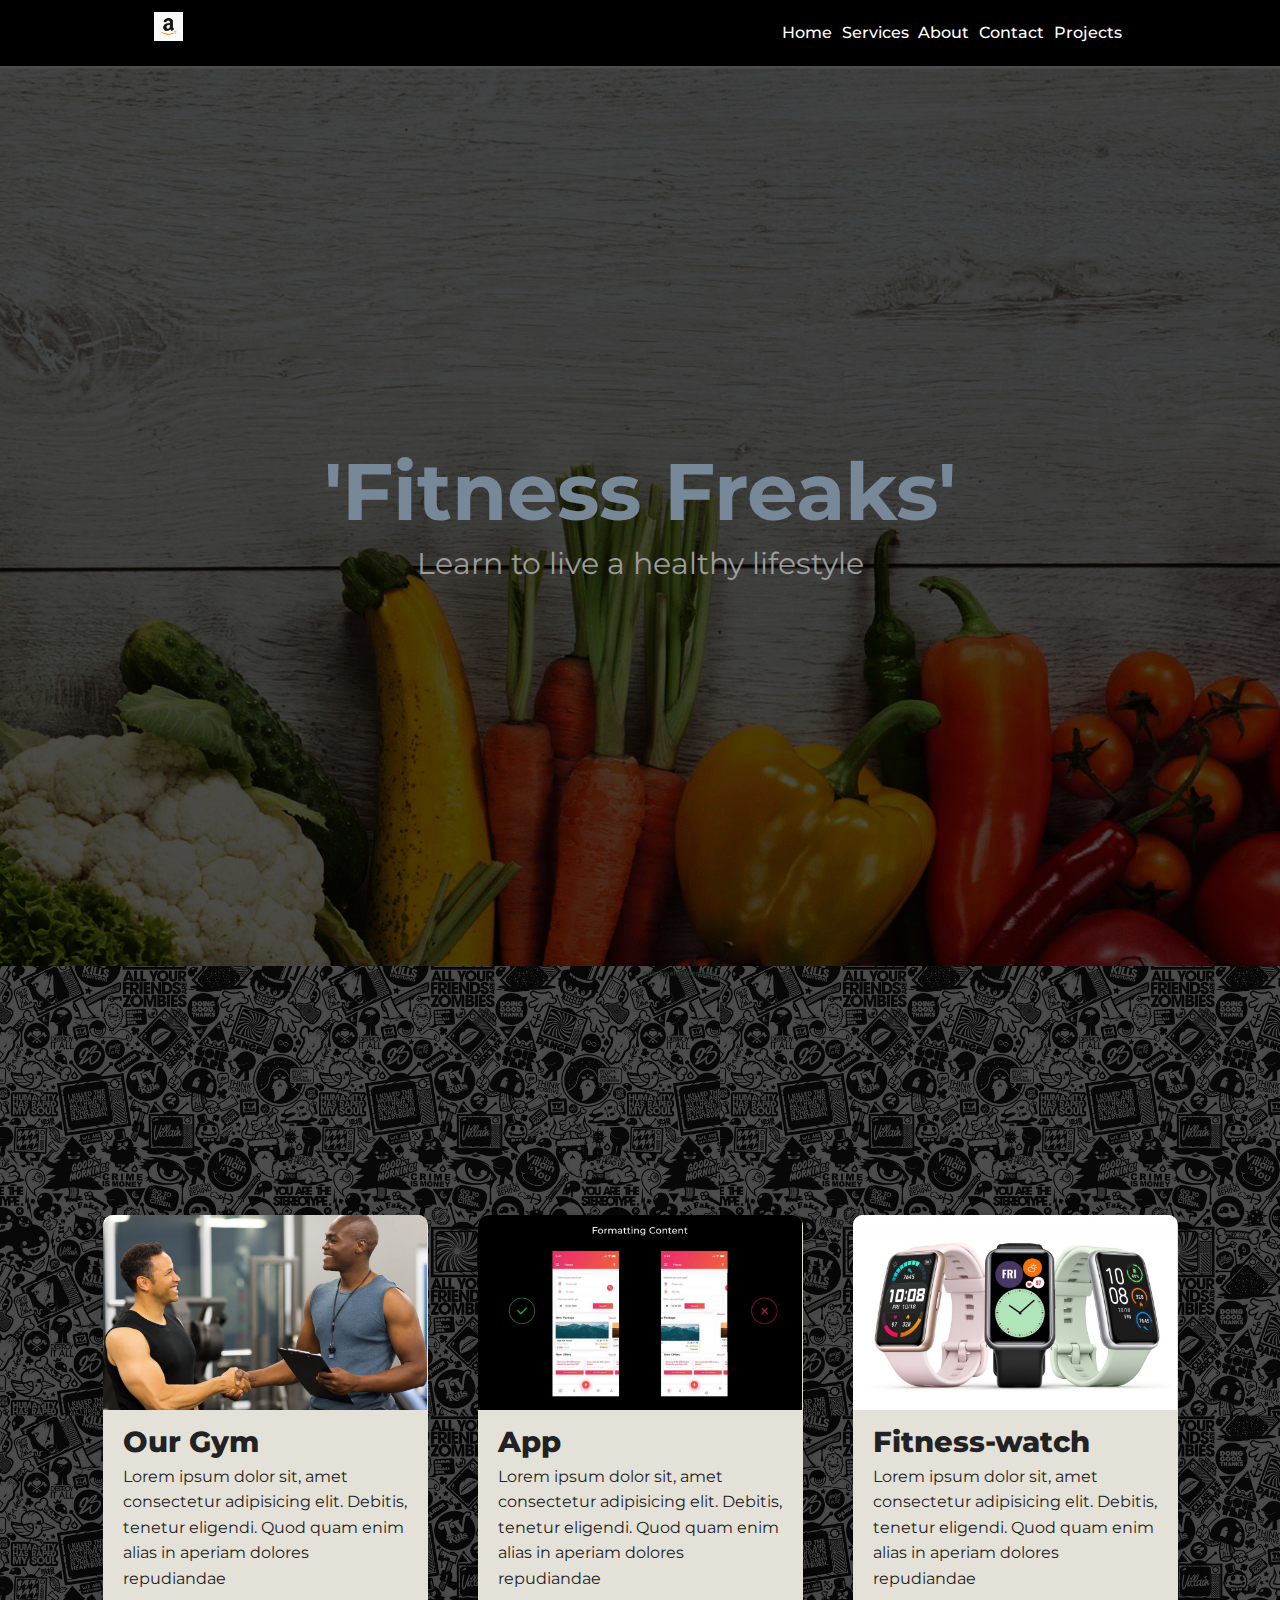
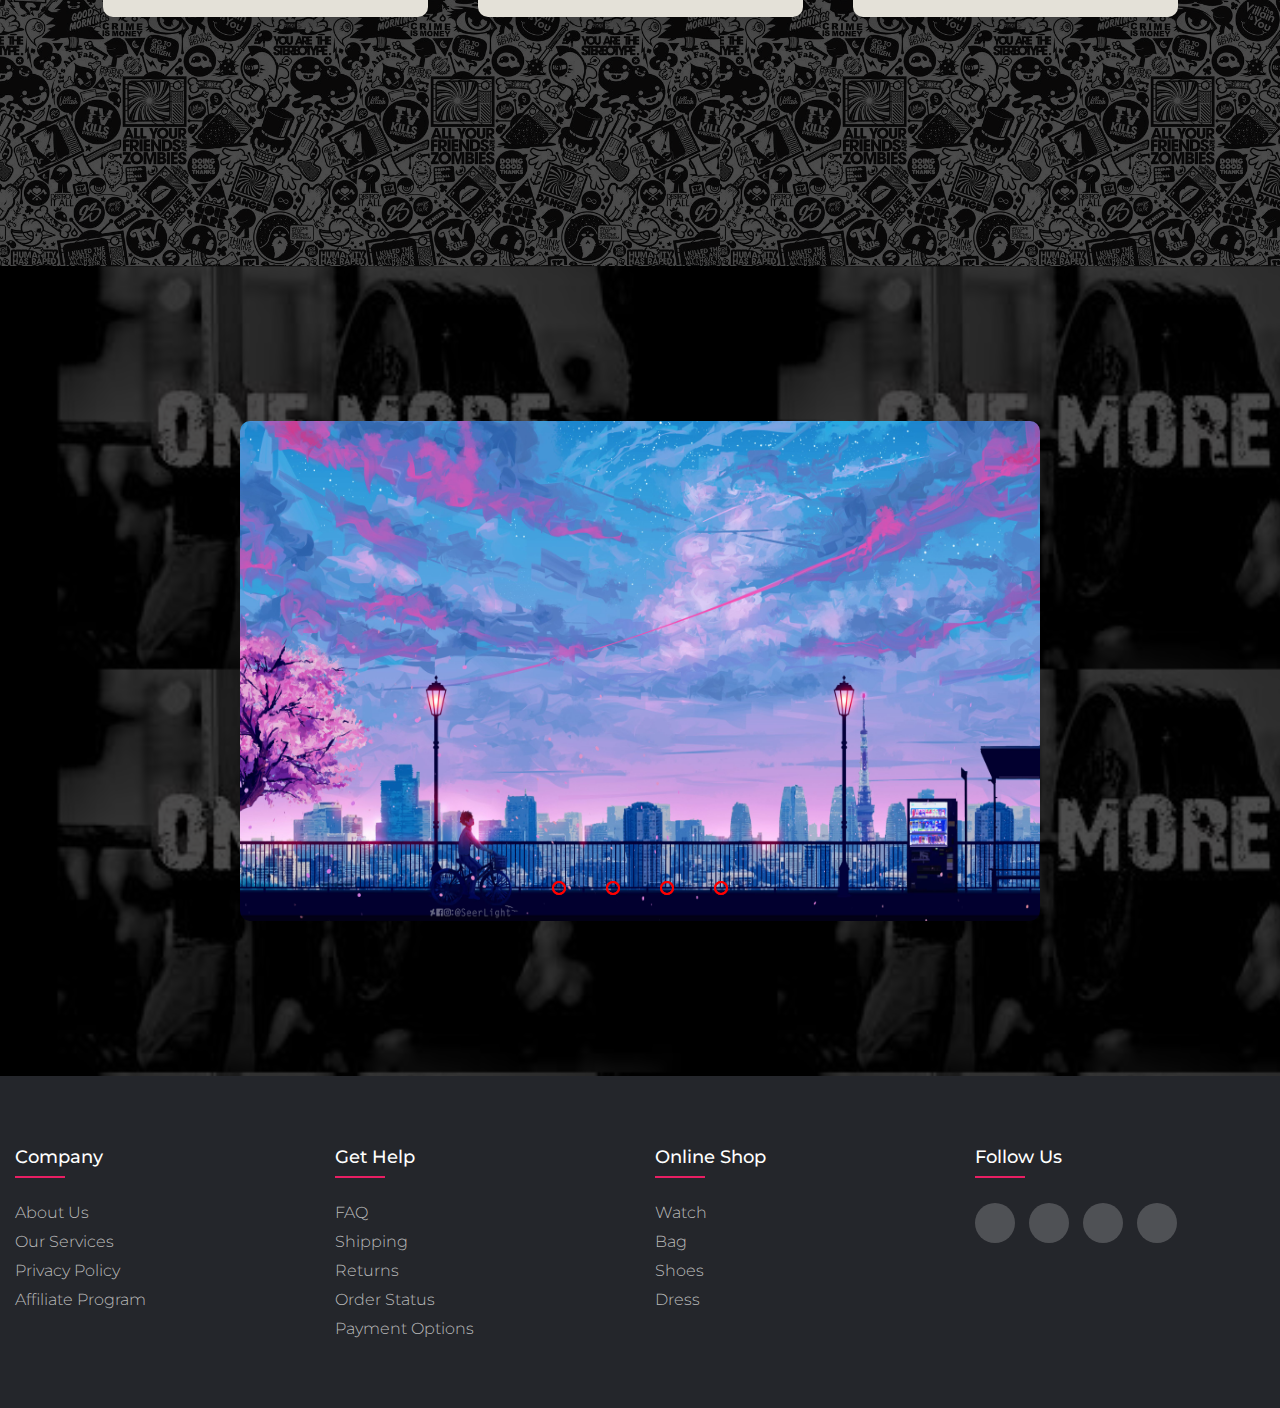
<file: index.html>
<!DOCTYPE html>
<html lang="en">
<head>
    <meta charset="UTF-8">
    <meta http-equiv="X-UA-Compatible" content="IE=edge">
    <meta name="viewport" content="width=device-width, initial-scale=1.0">
    <link rel="stylesheet" href="style.css">
    <script src="https://cdnjs.cloudflare.com/ajax/libs/jquery/3.6.0/jquery.min.js" charset="utf-8"></script>
    <title>Document</title>
</head>
<body>
    <div class="container">


        <header>

            <img src="images.png" class="logo" alt="logo">

            <nav>
                <ul  id="nav">
                    <a href="#home"><li>Home</li></a>
                    <a href="#services"><li>Services</li></a>
                    <a href="#about"><li>About</li></a>
                    <a href="ConsultUs.html"><li>Contact</li></a>
        <a href="#projects"><li>Projects</li></a>
                </ul>
            </nav>

        </header>
    </div>

   <div class = "bannerarea">
       <div class="content-area">
           <div class = "content">
               <h1>'Fitness Freaks'</h1>
               <p>Learn to live a healthy lifestyle</p>
           </div>
       </div>

   </div>


<section class="cards" id = "about">
    <div class="card-slider">
        <div class="card-content">
            <a href="" class="card">
                <div class="card-image"><img src="GYM.jpg" alt="Gym" srcset=""></div>  
                <div class="card-info">
                    <h3>Our Gym</h3>
                    <p>Lorem ipsum dolor sit, amet consectetur adipisicing elit. Debitis, tenetur eligendi. Quod quam enim alias in aperiam dolores repudiandae</p>


                </div>
            </a>
            <a href="" class="card">
                <div class="card-image"><img src="App ui.jpg" alt="App" srcset=""></div>  
                <div class="card-info">
                    <h3>App</h3>
                    <p>Lorem ipsum dolor sit, amet consectetur adipisicing elit. Debitis, tenetur eligendi. Quod quam enim alias in aperiam dolores repudiandae</p>


                </div>
            </a>
            <a href="" class="card">
                <div class="card-image"><img src="WATCH-FIT-2-1024x614-1.jpeg" alt="watch" srcset=""></div>  
                <div class="card-info">
                    <h3>Fitness-watch</h3>
                    <p>Lorem ipsum dolor sit, amet consectetur adipisicing elit. Debitis, tenetur eligendi. Quod quam enim alias in aperiam dolores repudiandae</p>


                </div>
           
            </a>
        
    </div>


</section>
<section class="image-slider">
    <div class="slider">
        <div class="slides">
            <input type="radio" name="radio-btn" id="radio1">
            <input type="radio" name="radio-btn" id="radio2">
            <input type="radio" name="radio-btn" id="radio3">
            <input type="radio" name="radio-btn" id="radio4">
    
            <div class="slide first">
                <img src="astheic 1.jpg" alt="Imageslider">
            </div>
            <div class="slide second">
                <img src="astheic 2.jpg" alt="Imageslider">
            </div>
            <div class="slide third">
                <img src="astheic 3.jpg" alt="Imageslider">
            </div>
            <div class="slide fourth">
                <img src="astheic 4.jpg" alt="Imageslider">
            </div>
    
            <div class="navigation-auto">
                <div class="auto-btn1"></div>
                <div class="auto-btn2"></div>
                <div class="auto-btn3"></div>
                <div class="auto-btn4"></div>
            </div>
        </div>
        <div class="navigation-manual">
           <label for="radio1" class="manual-btn"></label>
           <label for="radio2" class="manual-btn"></label>
           <label for="radio3" class="manual-btn"></label>
           <label for="radio4" class="manual-btn"></label>
      
       </div>
      
      </div>
  
</section>

   
<footer class="footer">
    <div class="container2.O">
        <div class="row">
            <div class="footer-col">
                <h4>company</h4>
                <ul>
                    <li><a href="#">about us</a></li>
                    <li><a href="#">our services</a></li>
                    <li><a href="#">privacy policy</a></li>
                    <li><a href="#">affiliate program</a></li>
                </ul>
            </div>
            <div class="footer-col">
                <h4>get help</h4>
                <ul>
                    <li><a href="#">FAQ</a></li>
                    <li><a href="#">shipping</a></li>
                    <li><a href="#">returns</a></li>
                    <li><a href="#">order status</a></li>
                    <li><a href="#">payment options</a></li>
                </ul>
            </div>
            <div class="footer-col">
                <h4>online shop</h4>
                <ul>
                    <li><a href="#">watch</a></li>
                    <li><a href="#">bag</a></li>
                    <li><a href="#">shoes</a></li>
                    <li><a href="#">dress</a></li>
                </ul>
            </div>
            <div class="footer-col">
                <h4>follow us</h4>
                <div class="social-links">
                    <a href="#"><i class="fab fa-facebook-f"></i></a>
                    <a href="#"><i class="fab fa-twitter"></i></a>
                    <a href="#"><i class="fab fa-instagram"></i></a>
                    <a href="#"><i class="fab fa-linkedin-in"></i></a>
                </div>
            </div>
        </div>
    </div>
</footer>

<script type="text/javascript">
    var counter = 1;
    setInterval(function(){
      document.getElementById('radio' + counter).checked = true;
      counter++;
      if (counter > 4){
          counter = 1;
      }


    },5000);

    </script>
</body>
</html>
</file>
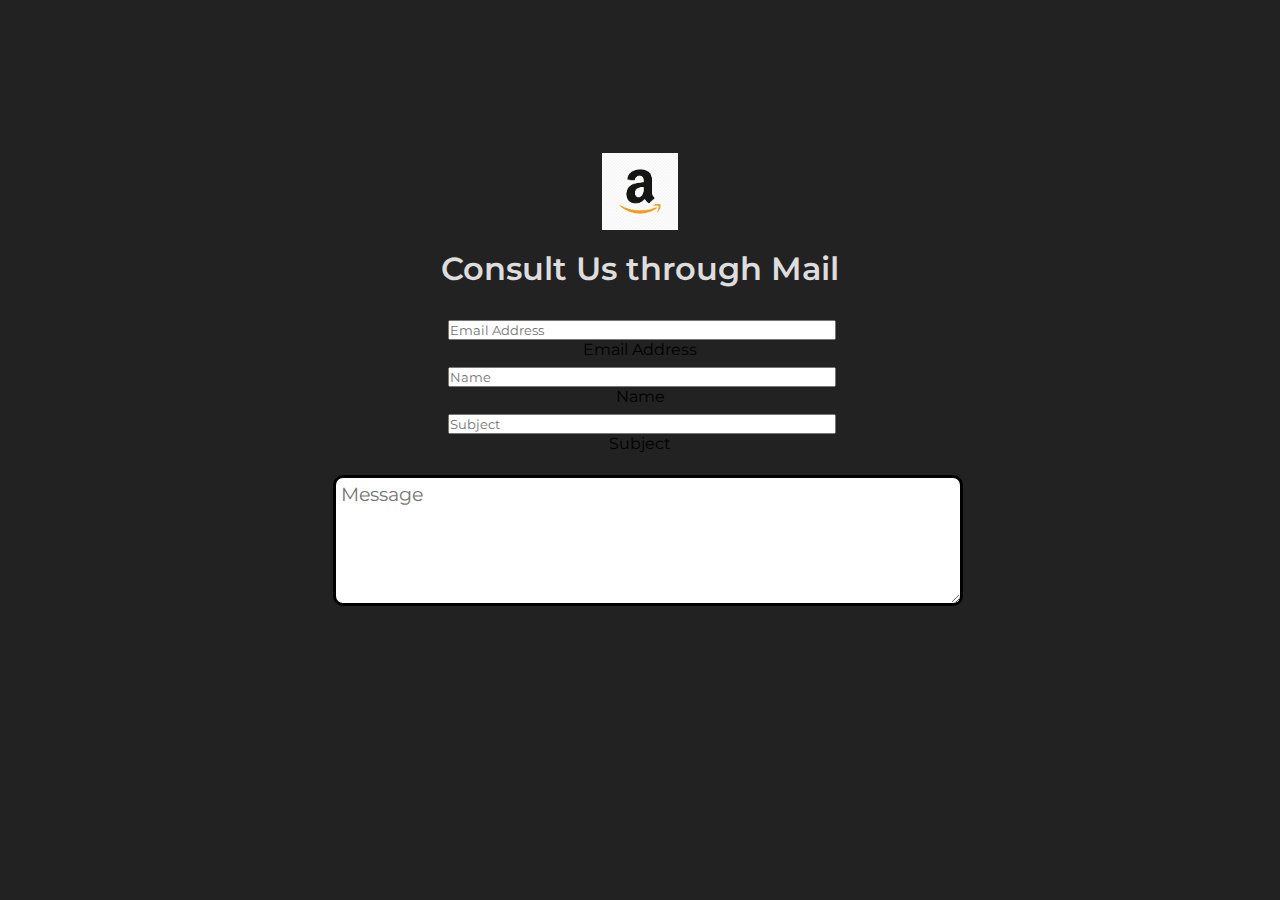
<file: ConsultUs.html>
<!DOCTYPE html>
<html lang="en" dir="ltr">
  <head>
    <meta charset="utf-8">
    <title>Consult Us!</title>
    <link rel="stylesheet" href="https://cdn.jsdelivr.net/npm/bootstrap@5.0.2/dist/css/bootstrap.min.css" integrity="sha384-EVSTQN3/azprG1Anm3QDgpJLIm9Nao0Yz1ztcQTwFspd3yD65VohhpuuCOmLASjC" crossorigin="anonymous">
    <link rel="stylesheet" href="contact.css">
    <script src="https://cdn.jsdelivr.net/npm/bootstrap@5.0.2/dist/js/bootstrap.min.js" integrity="sha384-cVKIPhGWiC2Al4u+LWgxfKTRIcfu0JTxR+EQDz/bgldoEyl4H0zUF0QKbrJ0EcQF" crossorigin="anonymous"></script>
  </head>
  <body>
    <div class="main-container">
      <img src="images.png" class="logo" alt="">
      <form class="form" action="index.html" method="post">
        <h1 >Consult Us through Mail</h1>
        <div class="form-floating">
          <input type="text" name="name" value="" placeholder="Email Address" id="email" class="form-control">
          <label for="name">Email Address</label>
        </div>
        <div class="form-floating">
          <input type="text" name="name" value="" placeholder="Name" id="name" class="form-control">
          <label for="name">Name</label>
        </div>
        <div class="form-floating">
          <input type="text" name="name" value="" placeholder="Subject" id="subject" class="form-control">
          <label for="subject">Subject</label>
        </div>
        <div class="form-floating comment">
          <!-- <input type="message" name="name" value="" placeholder="Message" id="msg" class="form-control commentinput"> -->

          <!-- <label for="msg">Message</label> -->
        </div>
        <textarea name="text" id="msg" cols="30" rows="5" class="form-control form-input commentinput" placeholder="Message" ></textarea>


      </form>
    </div>
  </body>
</html>
</file>
<file: style.css>
@import url('https://fonts.googleapis.com/css2?family=Montserrat:wght@400;600&display=swap');
*{ 
    margin: 0px;
    padding: 0px;
    font-family:Montserrat;
    box-sizing: border-box;
}

html{
    scroll-behavior: smooth;
}
/*nav bar*/
.container{
    background: black;
    text-align:center;
    padding: 0 2.5%;
}
li, a, button{
    font-weight: 500;
    font-size: 1em;
    color: #edf0f1;
    text-decoration: none;
}

header{
    display: flex;
    justify-content: space-between;
    padding: 1% 10%;
}

nav ul a{
    float:left;
    margin: 0.7em 0.3em;

}

nav ul a li{
    color: white;
    background-color:inherit;
    text-align:center;
}

nav ul a li:hover{
    background: #fafafa;
    border-radius: 40px;
    transition: 0.2s ease;
    color:#000;
}
.logo{
    cursor: pointer;
    margin-right: auto;
    width:3%;
    height:3%;
    /* margin-top:0.75%;
    margin-left: 0.5%; */
}

button{
    padding: 9px 25px;
    background-color: rgba(0,126,169,1);
    border: none;
    border-radius:50px ;
    cursor: pointer;
    transition:all 0.3s ease 0s ;
}
button:hover{
    background-color: rgba(0,126,169,0.8);

}
/*nav end*/

body{
    margin: 0;
    padding: 0%;
}

p, blockquote {
    font-size: 01em;
    font-family: "Montserrat";
    font-weight:400;
    line-height: 1.6em;
}

ul{
    list-style-type: none;
    margin:0;
    padding:0;
}

a{
    text-decoration: none;
}

/*Main window*/
.bannerarea{
    width: 100%;
    height: 100vh;
    background: rgba(0,0,0,0.7) url(6-62856_healthy-food-wallpaper-1080p-is-cool-wallpapers-data.jpg);
    background-size: cover;
    background-blend-mode:soft-light;

}
.content-area{
    height: 100%;
    display: flex;
    justify-content: center;
    align-items: center;
}

.content{
    text-align: center;
}
.content h1{
    font-size:80px;
    color: 	#778899;

}
.content p{
    font-size: 30px;
    color: #9d9d9d;
}
/*End main window*/



/*slider*/
.image-slider{
    margin: 0;
    padding: 0%;
    height: 90vh;
    display: flex;
    justify-content: center;
    align-items: center;
    background: rgba(0,0,0,0.7) url(zz.jpg);
    background-size:80vh;
    background-blend-mode:soft-light;
}
   

.slider{
    width: 800px;
    height:500px;
    border-radius: 10px;
    overflow:hidden;

}
.slides{
    width:500;
    height: 500px;
    display: flex;
}

.slides input{
    display: none;
    
}
.slide{
    width: 800px;
    transition: 3s;

}
.slide img{
    width: 800px;
    height: 500px;

}

/* css for manual image slider*/
.navigation-manual{
    position:absolute;
    width: 800px;
    margin-top: -40px;
    display: flex;
    justify-content: center;
}
.manual-btn{
  border: 2px solid red;  
  padding: 5px;
  border-radius: 10px;
  cursor: pointer;
  transition: 2s;
}
.manual-btn:not(:last-child){
    margin-right: 40px;
}
.manual-btn:hover{
    background:red;
}
#radio1:checked ~ .first{
    margin-left: 0;

}
#radio2:checked ~ .first{
    margin-left: -100%;
    
}
#radio3:checked ~ .first{
    margin-left: -200%;
    
}
#radio4:checked ~ .first{
    margin-left: -300%;
    
}

/*css for automatic navigation*/

.navigation-auto{
    position:absolute;
    width: 800px;
    margin-top: 460px;
    display: flex;
    justify-content: center;

}

.navigation-auto div{
    border:2px solid red ;
    padding: 5px;
    border-radius: 10px;
    transition: 2s;

}
.navigation-auto div:not(:last-child){
    margin-right: 40px;
    
}
#radio1:checked ~ .navigation-auto .auto-btn1{
    background: red;

}

#radio2:checked ~ .navigation-auto .auto-btn2{
    background: red;
    
}

#radio3:checked ~ .navigation-auto .auto-btn3{
    background: red;
    
}

#radio4:checked ~ .navigation-auto .auto-btn4{
    background: red;
    
}
/* end of automatic navigation*/
/* start of card slider */

.card-slider{
    min-height: 100vh;
    display: flex;
    justify-content: center;
    align-items: center;
    flex-direction: column;
    background: rgba(0,0,0,0.7) url(YYGLjYi.jpg);
    background-size:80vh;
    background-blend-mode:soft-light;
}

.card-content{
    display: flex;
    justify-content: center;
    align-items: center;
    flex-wrap: wrap;
    margin: 30px;
}
.card{
    position: relative;
    background: #e4e1d8 ;
    max-width: 325px;
    height: auto;
    margin: 25px;
    box-shadow: 0 5px 25px rgb(1 1 1 / 20%);
    border-radius:10px;
    overflow: hidden;
    transition: 1.75s;
    display:block;
    text-decoration: none;
}
.card:hover{
    transform:scale(1.15);
}
.card-image{
    max-height: 200px;
}
.card-image img{
    max-width: 100%;
    height: auto;

}
.card-info{
    position: relative;
    color: #222;
    padding: 10px 20px 20px;
}
.card-info h3{
    font-size: 1.8em;
    font-weight: 800;
    margin-bottom: 5px;
}
.card-info p{
    font-size: 1em;
    margin-bottom: 5px;
}
.pagination{
    text-align: center;
    margin: 30px 30px 60px;
    user-select: none;

}
.pagination li{
    display: inline-block;
    margin: 5px;
    box-shadow: 0 5px 25px rgb(1 1 1 / 10%);
}
.pagination li a{
    color:#fff;
    text-decoration: none;
    font-size: 1.2em;
    line-height: 45px;
}

.previous-page, .next-page{
    background: #E52B50;
    width: 80px;
    border-radius: 45px;
    cursor: pointer;
    transition: 0.5s ease;
}

.previous-page:hover{
    transform: translateX(-5px);
}
.next-page:hover{
    transform: translateX(5px);
}

.current-page, .dots{
    background: #ccc;
    width: 45px;
    border-radius: 50%;
    cursor: pointer;
    transition: 0.3 ease;
}
.current-page:hover, .dots:hover{
    transform: translateY(-5px);

}
.active{
    background: #E52B50;
}
.disable{
    background: #ccc;

}
/* end of card slider */
/*Start of Ryans Footer*/
.container2.O{
	max-width: 1000 px;
	margin:auto;
}
.row{
	display: flex;
	flex-wrap: wrap;
}
ul{
	list-style: none;
}
.footer{
	background-color: #24262b;
    padding: 70px 0;
}
.footer-col{
   width: 25%;
   padding: 0 15px;
}
.footer-col h4{
	font-size: 18px;
	color: #ffffff;
	text-transform: capitalize;
	margin-bottom: 35px;
	font-weight: 500;
	position: relative;
}
.footer-col h4::before{
	content: '';
	position: absolute;
	left:0;
	bottom: -10px;
	background-color: #e91e63;
	height: 2px;
	box-sizing: border-box;
	width: 50px;
}
.footer-col ul li:not(:last-child){
	margin-bottom: 10px;
}
.footer-col ul li a{
	font-size: 16px;
	text-transform: capitalize;
	color: #ffffff;
	text-decoration: none;
	font-weight: 300;
	color: #bbbbbb;
	display: block;
	transition: all 0.3s ease;
}
.footer-col ul li a:hover{
	color: #ffffff;
	padding-left: 8px;
}
.footer-col .social-links a{
	display: inline-block;
	height: 40px;
	width: 40px;
	background-color: rgba(255,255,255,0.2);
	margin:0 10px 10px 0;
	text-align: center;
	line-height: 40px;
	border-radius: 50%;
	color: #ffffff;
	transition: all 0.5s ease;
}
.footer-col .social-links a:hover{
	color: #24262b;
	background-color: #ffffff;
}

/*responsive*/
@media(max-width: 767px){
  .footer-col{
    width: 50%;
    margin-bottom: 30px;
}
}
@media(max-width: 574px){
  .footer-col{
    width: 100%;
}
}
/* end of Ryan's footer*/
</file>
<file: contact.css>
@import url('https://fonts.googleapis.com/css2?family=Montserrat:wght@400;600&display=swap');
*{
    margin: 0;
    padding: 0;
    font-family:Montserrat;
}

html{
    scroll-behavior: smooth;
}

body{
  background-color: #222;
  text-align:center;
  vertical-align: middle;
}

.main-container{
  width:60%;
  position:absolute;
  top:17%;
  left:20%;
}

h1{
  color:#ddd;
  margin-bottom: 2rem;
  font-weight:600;
}
.logo{
  width:10%;
  margin-bottom:2%;
}

.form-floating{
  width:50%;
  margin:1% 25%;
}

.comment{
 width:80%;
 margin:1% 10%;
}


input[type=text]{
   width: 100%;
   transition: width 0.4s ease-in-out;

}
input[type=text]:focus {
  width: 112.5%;
  margin:0 0;
}


input[type=message]{
   width: 100%;
   transition: width 0.4s ease-in-out;

}
input[type=message]:focus {
  width: 112.5%;
  margin:0 0;
}

.form-input{
    color:solid grey;
    width:80%;
    font-size: 19px;
    padding: 5px;
    margin:15px 10%;
    border: 3px solid black;
    border-radius: 10px;
    font-family: 'Montserrat', Tahoma, Geneva, Verdana, sans-serif;
}
</file>
